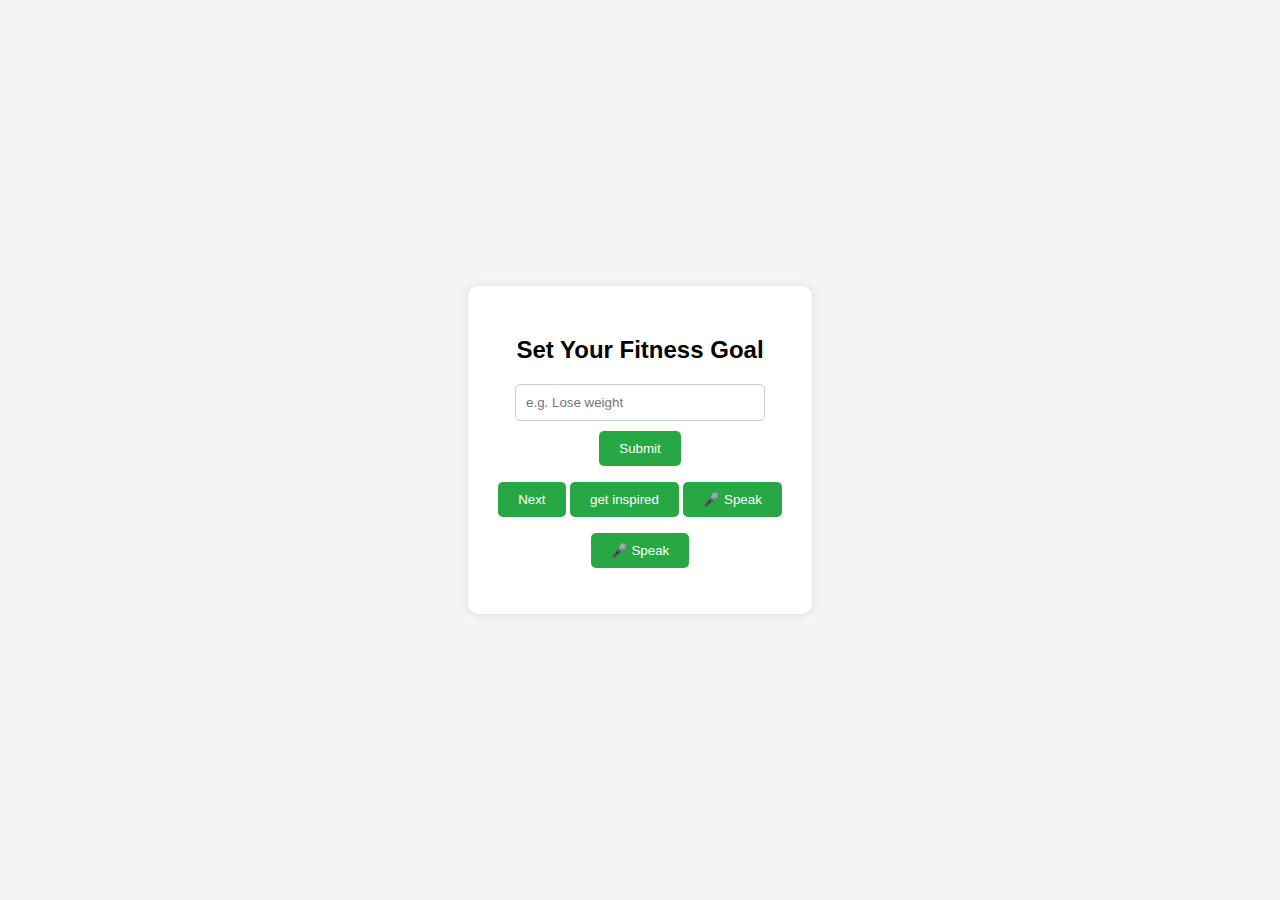
<file: index.html>
<!DOCTYPE html>
<html>
<head>
  <title>Fitness AI</title>
  <link rel="stylesheet" href="style.css">
</head>
<body>
  <div class="container">
   <h2>Set Your Fitness Goal</h2>
<input type="text" id="goalInput" placeholder="e.g. Lose weight" />
<button onclick="setGoal()">Submit</button>

<p id="response"></p>
<!-- Button to go to thankyou.html -->
<button onclick="window.location.href='thankyou.html'">Next</button>
<!-- Button to go to thankyou.html -->
<button onclick="window.location.href='next.html'">get inspired</button>
<button onclick="startListening()">🎤 Speak</button>
<p id="outputText"></p>

<script>
  function startListening() {
    const recognition = new (window.SpeechRecognition || window.webkitSpeechRecognition)();
    recognition.lang = 'en-US';
    recognition.start();

    recognition.onresult = function(event) {
      const transcript = event.results[0][0].transcript;
      document.getElementById("outputText").innerText = transcript;

      // Send to backend
      fetch("http://127.0.0.1:5000/api/voice_command", {
        method: "POST",
        headers: { "Content-Type": "application/json" },
        body: JSON.stringify({ command: transcript })
      })
      .then(res => res.json())
      .then(data => speakResponse(data.response));
    };
  }

  function speakResponse(text) {
    const synth = window.speechSynthesis;
    const utter = new SpeechSynthesisUtterance(text);
    synth.speak(utter);
  }
</script>
<button onclick="startListening()">🎤 Speak</button>
<p id="outputText"></p>

<script>
  function startListening() {
    const recognition = new (window.SpeechRecognition || window.webkitSpeechRecognition)();
    recognition.lang = 'en-US';
    recognition.start();

    recognition.onresult = function(event) {
      const transcript = event.results[0][0].transcript;
      document.getElementById("outputText").innerText = transcript;

      // Send to backend
      fetch("http://127.0.0.1:5000/api/voice_command", {
        method: "POST",
        headers: { "Content-Type": "application/json" },
        body: JSON.stringify({ command: transcript })
      })
      .then(res => res.json())
      .then(data => speakResponse(data.response));
    };
  }
  function speakResponse(text) {
    const synth = window.speechSynthesis;
    const utter = new SpeechSynthesisUtterance(text);
    synth.speak(utter);
  }
</script>

  </div>
  <script src="script.js"></script>
</body>
</html>
</file>
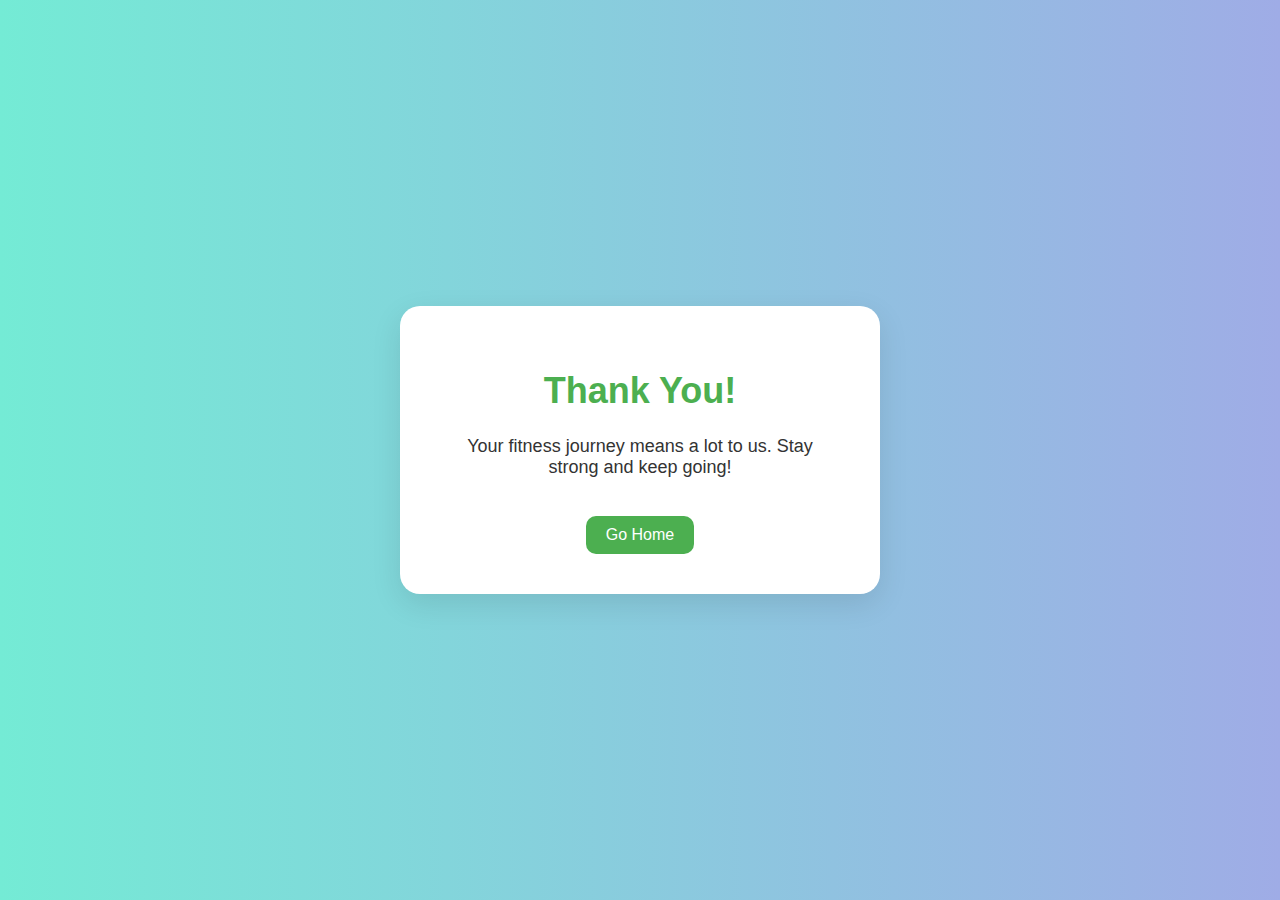
<file: thankyou.html>
<!DOCTYPE html>
<html lang="en">
<head>
  <meta charset="UTF-8" />
  <meta name="viewport" content="width=device-width, initial-scale=1.0"/>
  <title>Thank You</title>
  <style>
    body {
      margin: 0;
      padding: 0;
      background: linear-gradient(to right, #74ebd5, #9face6); /* soft gradient */
      font-family: 'Segoe UI', Tahoma, Geneva, Verdana, sans-serif;
      display: flex;
      justify-content: center;
      align-items: center;
      height: 100vh;
      text-align: center;
    }

    /* Container box */
    .thank-you-box {
      background-color: white;
      padding: 40px;
      border-radius: 20px;
      box-shadow: 0 10px 30px rgba(0, 0, 0, 0.1);
      max-width: 400px;
    }

    /* Heading */
    h1 {
      color: #4CAF50;
      font-size: 36px;
    }

    /* Message */
    p {
      font-size: 18px;
      color: #333;
      margin-top: 10px;
    }

    /* Button to go back (optional) */
    .home-btn {
      margin-top: 20px;
      padding: 10px 20px;
      background-color: #4CAF50;
      color: white;
      border: none;
      border-radius: 10px;
      font-size: 16px;
      cursor: pointer;
    }

    .home-btn:hover {
      background-color: #3e8e41;
    }
  </style>
</head>
<body>
  <div class="thank-you-box">
    <h1>Thank You!</h1>
    <p>Your fitness journey means a lot to us. Stay strong and keep going!</p>
    <button class="home-btn" onclick="window.location.href='index.html'">Go Home</button>
  </div>
</body>
</html>
</file>
<file: style.css>
body {
  font-family: Arial, sans-serif;
  background: #f4f4f4;
  margin: 0;
  padding: 0;
  display: flex;
  justify-content: center;
  align-items: center;
  height: 100vh;
}

.container {
  background: white;
  padding: 30px;
  border-radius: 10px;
  box-shadow: 0px 0px 10px rgba(0,0,0,0.1);
  text-align: center;
}

input {
  padding: 10px;
  width: 80%;
  margin-bottom: 10px;
  border: 1px solid #ccc;
  border-radius: 5px;
}

button {
  padding: 10px 20px;
  background: #28a745;
  color: white;
  border: none;
  border-radius: 5px;
  cursor: pointer;
}

button:hover {
  background: #218838;
}
</file>
